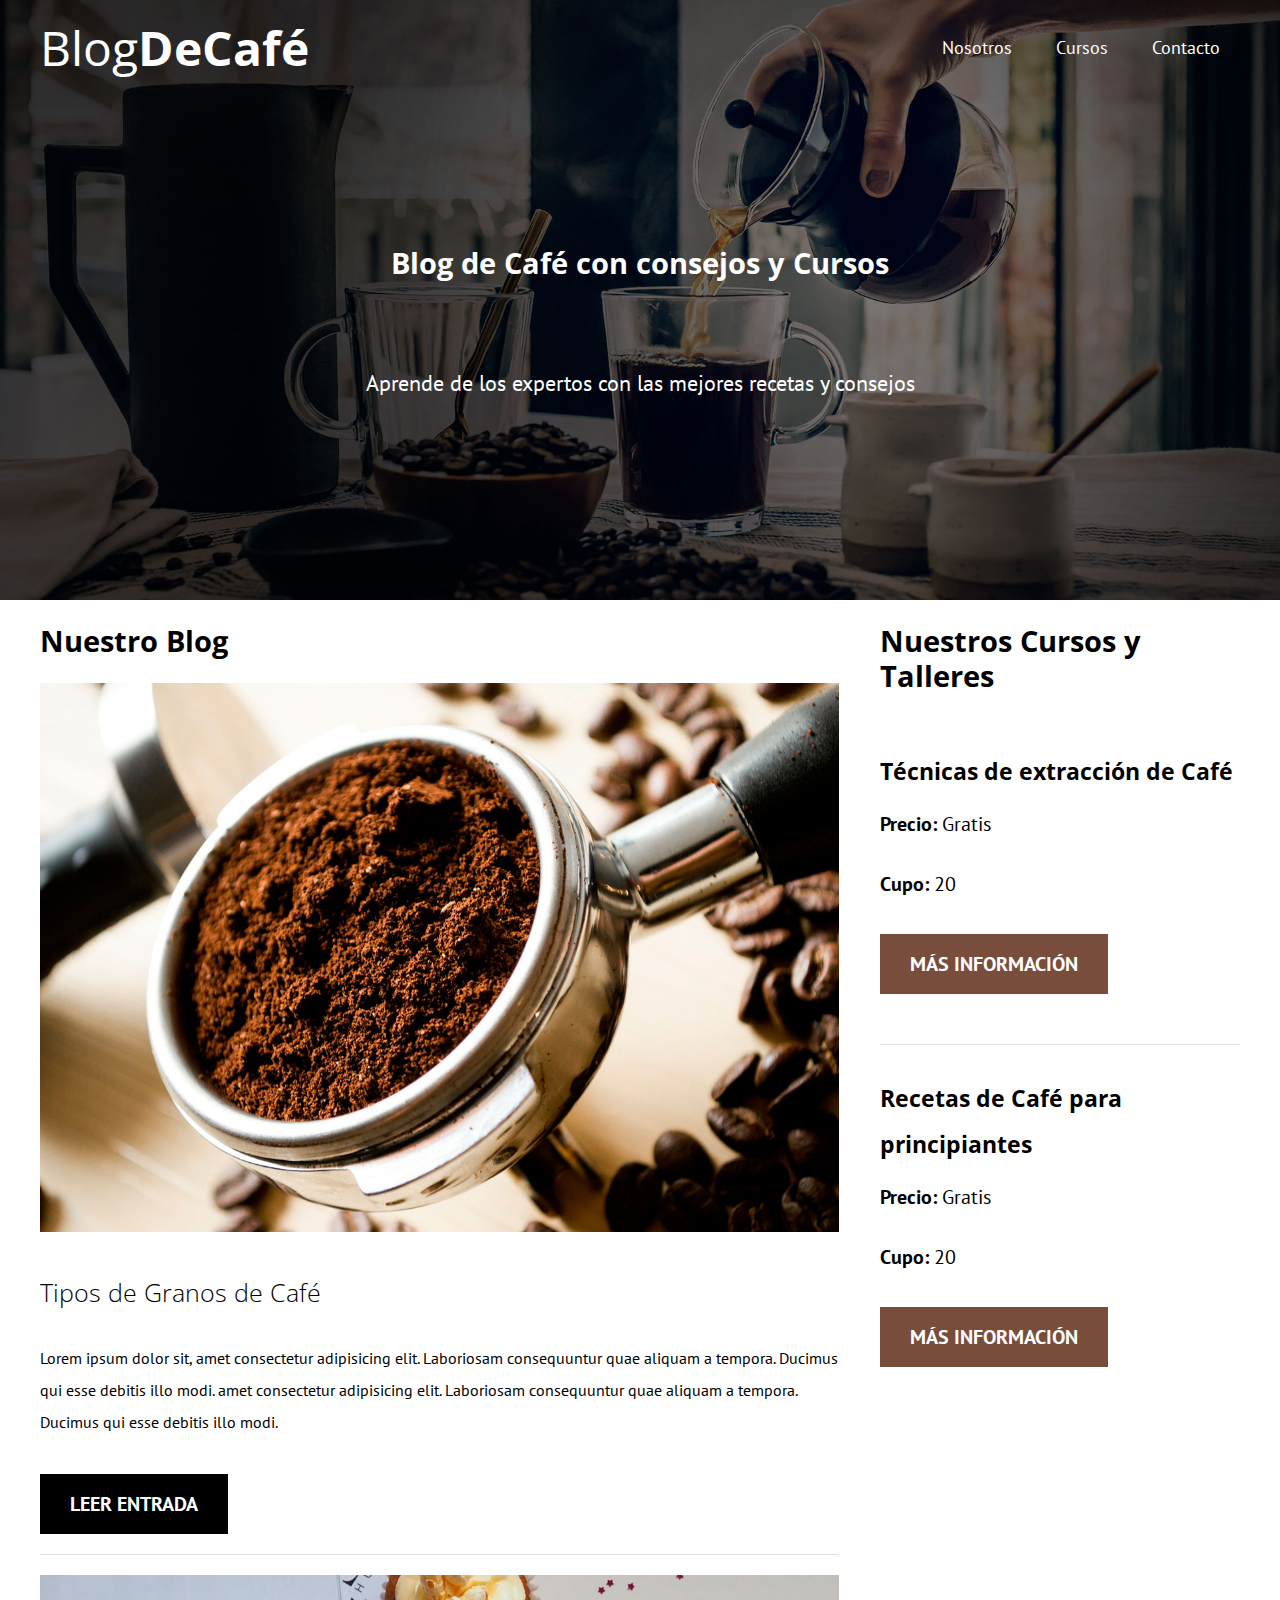
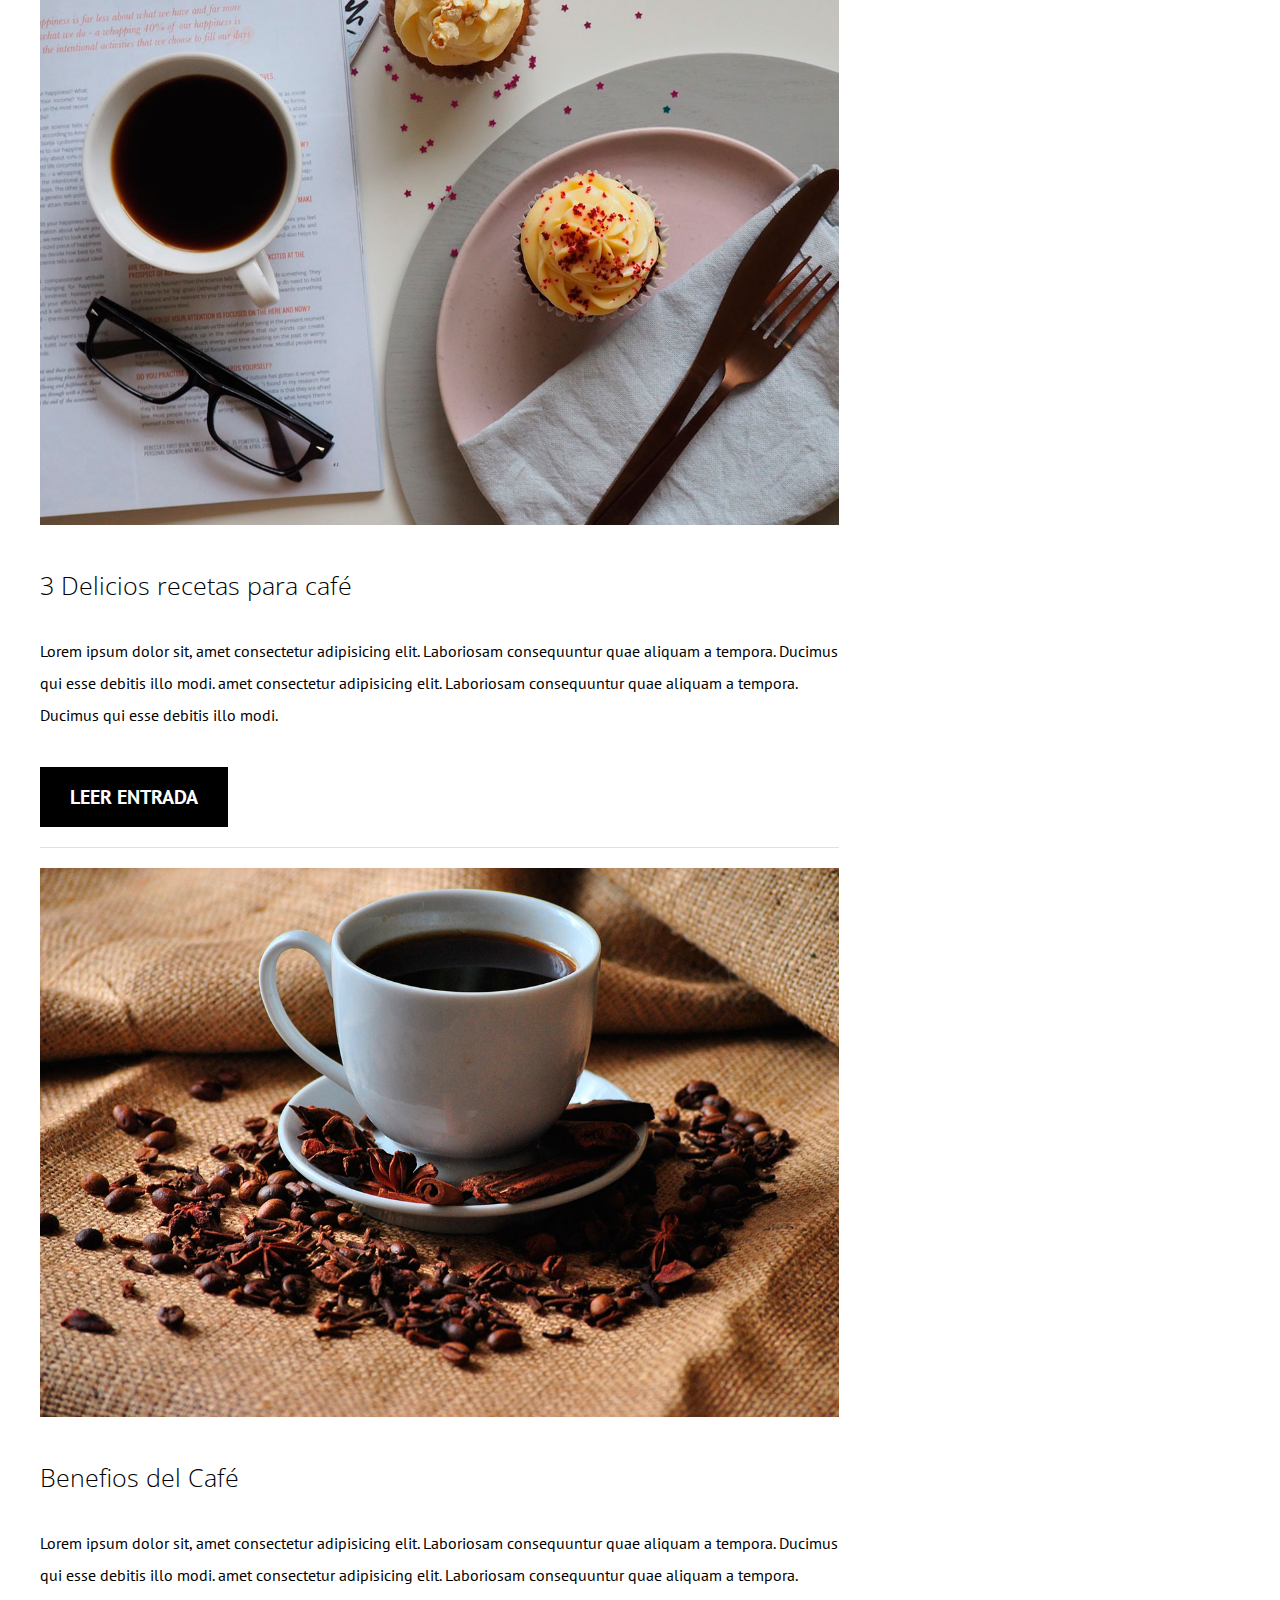
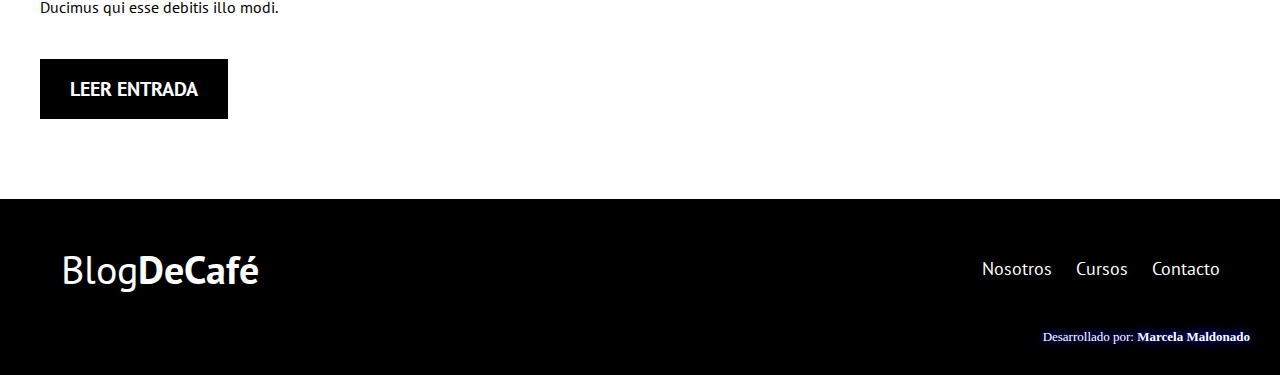
<file: index.html>
<!DOCTYPE html>
<html lang="en">
<head>
    <meta charset="UTF-8">
    <meta name="viewport" content="width=device-width, initial-scale=1.0">
    <meta http-equiv="X-UA-Compatible" content="ie=edge">
    <title>Blog de Café</title>
    <link href="https://fonts.googleapis.com/css?family=Open+Sans|PT+Sans:400,700&display=swap" rel="stylesheet">
    <link rel="stylesheet" href="css/normalize.css">
    <link rel="stylesheet" href="css/style.css">
</head>
<body>

    <header class="site_header">
      <div class="contenedor">
          <div class="barra">
            <a href="/">
                <h1 class="no_margin">Blog<span>DeCafé</span></h1>
                </a>
            <nav class="navegacion">
                <a href="nosotros.html">Nosotros</a>
                <a href="cursos.html">Cursos</a>
                <a href="contacto.html">Contacto</a>
            </nav>
          </div> <!--barra-->
          <div class="texto_header">
              <h2 class="no_margin">Blog de Café con consejos y Cursos</h2>
              <p class="no_margin">Aprende de los expertos con las mejores recetas y consejos</p>
          </div>
      </div> <!--contenedor-->  
    </header>

<div class="contenido_principal contenedor">
    <main class="blog">
        <h2>Nuestro Blog</h2>
        <article class="entrada_blog">
            <div class="imagen">
                <img src="img/blog1.jpg" alt="imagen blog 1">
            </div> <!--imagen-->
            <div class="contenido_blog">
                <h3>Tipos de Granos de Café</h3>
                <p>Lorem ipsum dolor sit, amet consectetur adipisicing elit. Laboriosam consequuntur quae aliquam a tempora. Ducimus qui esse debitis illo modi. amet consectetur adipisicing elit. Laboriosam consequuntur quae aliquam a tempora. Ducimus qui esse debitis illo modi.</p>
                <a href="entrada.html" class="btn btn_primario">Leer Entrada</a>
            </div>
        </article>

        <article class="entrada_blog">
                <div class="imagen">
                    <img src="img/blog2.jpg" alt="imagen blog 1">
                </div> <!--imagen-->
                <div class="contenido_blog">
                    <h3>3 Delicios recetas para café</h3>
                    <p>Lorem ipsum dolor sit, amet consectetur adipisicing elit. Laboriosam consequuntur quae aliquam a tempora. Ducimus qui esse debitis illo modi. amet consectetur adipisicing elit. Laboriosam consequuntur quae aliquam a tempora. Ducimus qui esse debitis illo modi.</p>
                    <a href="entrada.html" class="btn btn_primario">Leer Entrada</a>
                </div>
            </article>

            <article class="entrada_blog">
                    <div class="imagen">
                        <img src="img/blog3.jpg" alt="imagen blog 1">
                    </div> <!--imagen-->
                    <div class="contenido_blog">
                        <h3>Benefios del Café</h3>
                        <p>Lorem ipsum dolor sit, amet consectetur adipisicing elit. Laboriosam consequuntur quae aliquam a tempora. Ducimus qui esse debitis illo modi. amet consectetur adipisicing elit. Laboriosam consequuntur quae aliquam a tempora. Ducimus qui esse debitis illo modi.</p>
                        <a href="entrada.html" class="btn btn_primario">Leer Entrada</a>
                    </div>
                </article>
    </main>
    <aside class="cursos">
        <h2>Nuestros Cursos y Talleres</h2>

        <ul class="cursos_lista">
          <li class="curso">
            <h4 class="no_margin">Técnicas de extracción de Café</h4>
            <p class="no_margin">Precio: <span>Gratis</span></p>
            <p class="no_margin">Cupo: <span>20</span></p>
            <a href="cursos.html" class="btn btn_secundario">Más Información</a>
        </li>
        <li class="curso">
                <h4 class="no_margin">Recetas de Café para principiantes</h4>
                <p class="no_margin">Precio: <span>Gratis</span></p>
                <p class="no_margin">Cupo: <span>20</span></p>
                <a href="cursos.html" class="btn btn_secundario">Más Información</a>
            </li>

        </ul>
    </aside>
</div> <!--Contenido principal-->

<footer class="site_footer">
    <div class="contenedor">
        <div class="barra">
            <p class="no_margin">Blog<span>DeCafé</span></p>

            <nav class="navegacion">
                <a href="nosotros.html">Nosotros</a>
                <a href="cursos.html">Cursos</a>
                <a href="contacto.html">Contacto</a>
            </nav>
        </div>
   
     </div>
     <div class="firma">
        <p class="no_margin">Desarrollado por: <span>Marcela Maldonado</span></p>
   </div>
</footer>
</body>
</html>
</file>
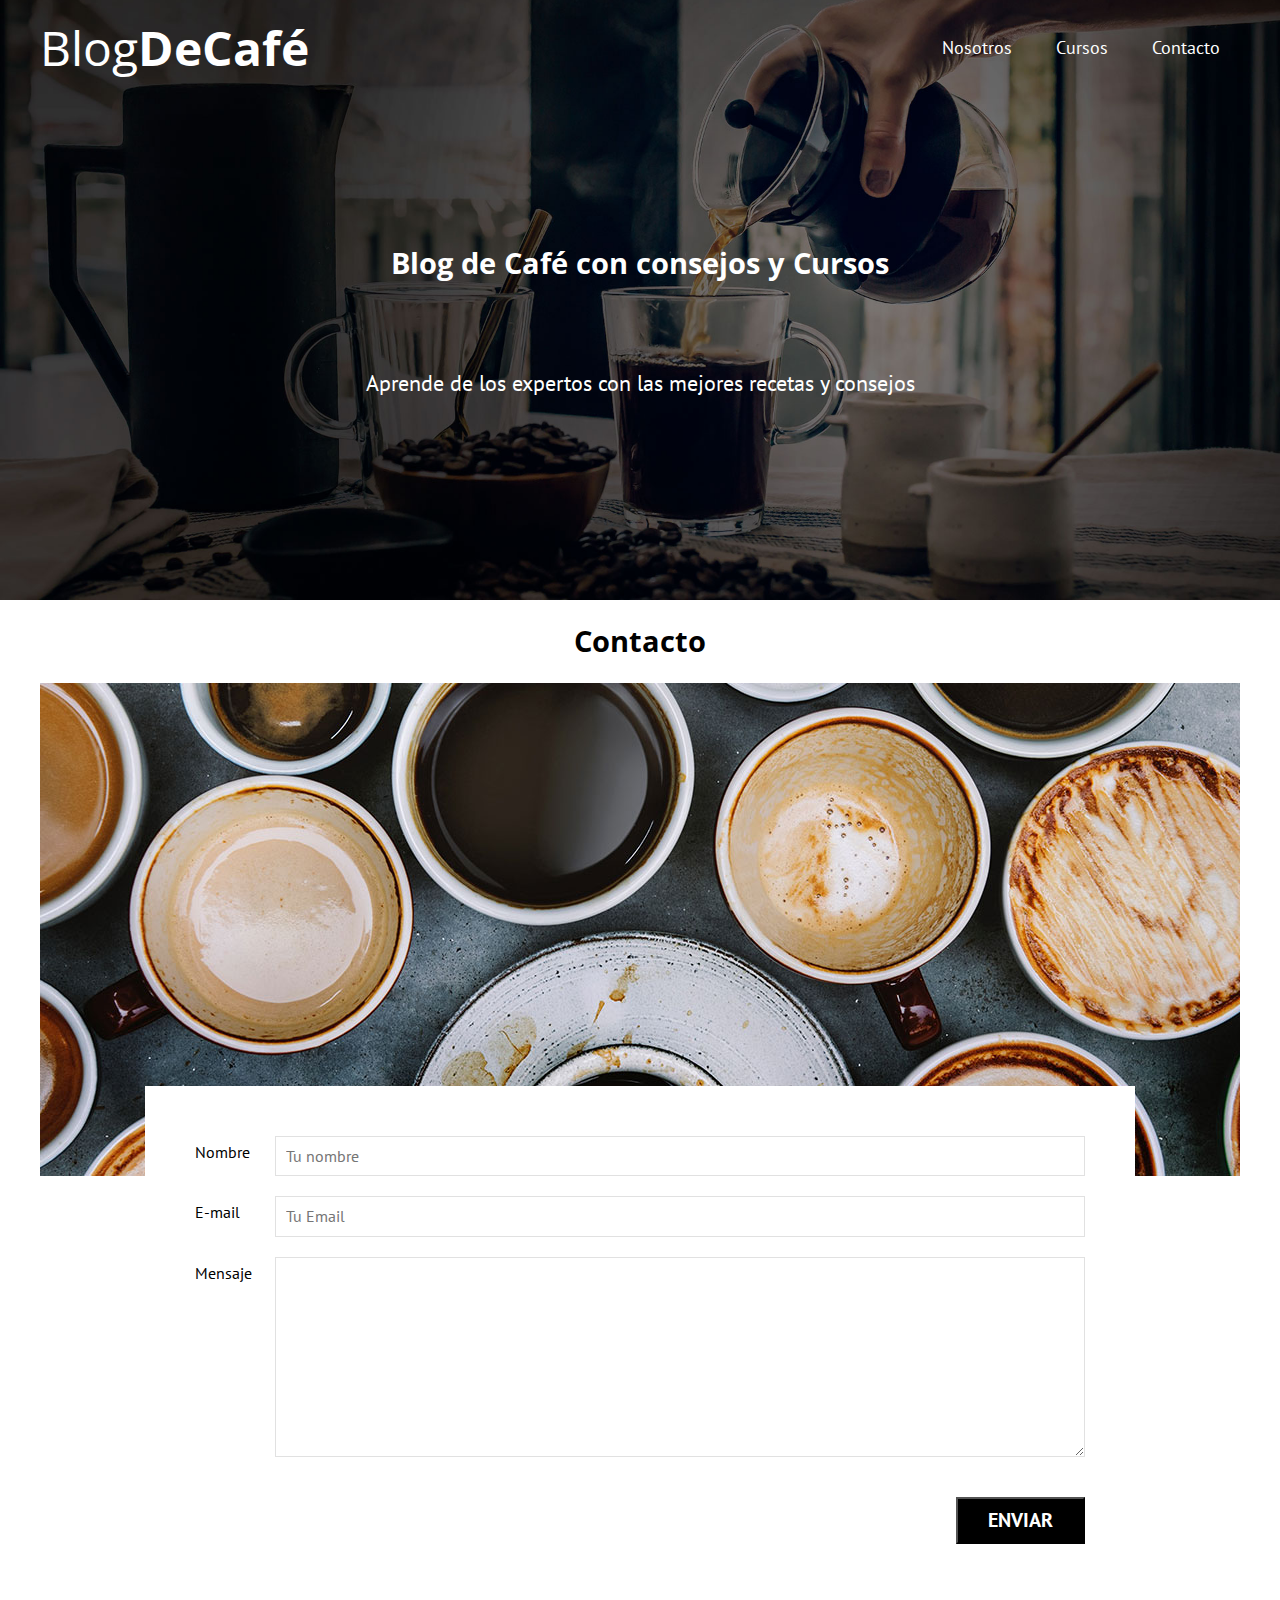
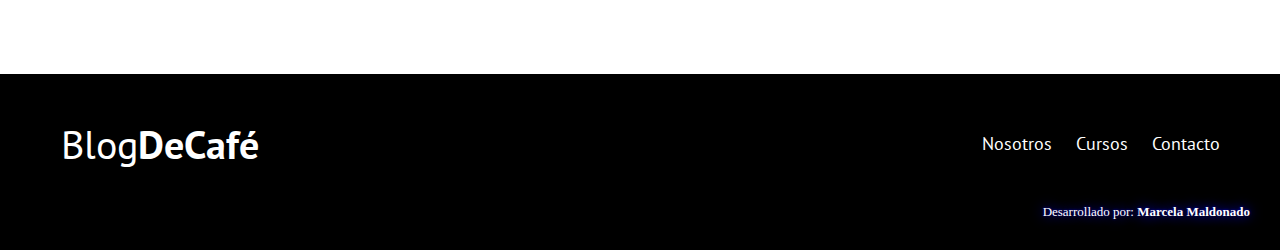
<file: contacto.html>
<!DOCTYPE html>
<html lang="en">
<head>
    <meta charset="UTF-8">
    <meta name="viewport" content="width=device-width, initial-scale=1.0">
    <meta http-equiv="X-UA-Compatible" content="ie=edge">
    <title>Contacto</title>
    <link href="https://fonts.googleapis.com/css?family=Open+Sans|PT+Sans:400,700&display=swap" rel="stylesheet">
    <link rel="stylesheet" href="css/normalize.css">
    <link rel="stylesheet" href="css/style.css">
</head>
<body>

<header class="site_header">
      <div class="contenedor">
          <div class="barra">
            <a href="/">
                <h1 class="no_margin">Blog<span>DeCafé</span></h1>
                </a>
            <nav class="navegacion">
                <a href="nosotros.html">Nosotros</a>
                <a href="cursos.html">Cursos</a>
                <a href="contacto.html">Contacto</a>
            </nav>
          </div> <!--barra-->
          <div class="texto_header">
              <h2 class="no_margin">Blog de Café con consejos y Cursos</h2>
              <p class="no_margin">Aprende de los expertos con las mejores recetas y consejos</p>
          </div>
      </div> <!--contenedor-->  
</header>

<main class="contenedor">
    <h2 class="centrar_texto">Contacto</h2>

    <div class="grid centrar_columnas">
        <div class="columnas-12">
            <img src="img/contacto.jpg" alt="imagen contacto">
        </div>
        <div class="columnas-10 formulario_contacto">
            <form action="#">
             <div class="campo">
                <label for="nombre">Nombre</label>
                <input type="text" id="nombre" placeholder="Tu nombre">
             </div>
             <div class="campo">
                 <label for="email">E-mail</label>
                 <input type="email" id="email" placeholder="Tu Email">
            </div>
            <div class="campo mensaje">
                <label for="mensaje">Mensaje</label>
                <textarea id="mensaje"></textarea>
            </div>
                <div class="campo enviar">
                   <input type="submit" value="Enviar" class="btn btn_primario">
                </div>
            </form>
        </div>
    </div>
</main>



<footer class="site_footer">
    <div class="contenedor">
        <div class="barra">
            <p class="no_margin">Blog<span>DeCafé</span></p>

            <nav class="navegacion">
                <a href="nosotros.html">Nosotros</a>
                <a href="cursos.html">Cursos</a>
                <a href="contacto.html">Contacto</a>
            </nav>
        </div>
   
     </div>
     <div class="firma">
        <p class="no_margin">Desarrollado por: <span>Marcela Maldonado</span></p>
   </div>
</footer>
</body>
</html>
</file>
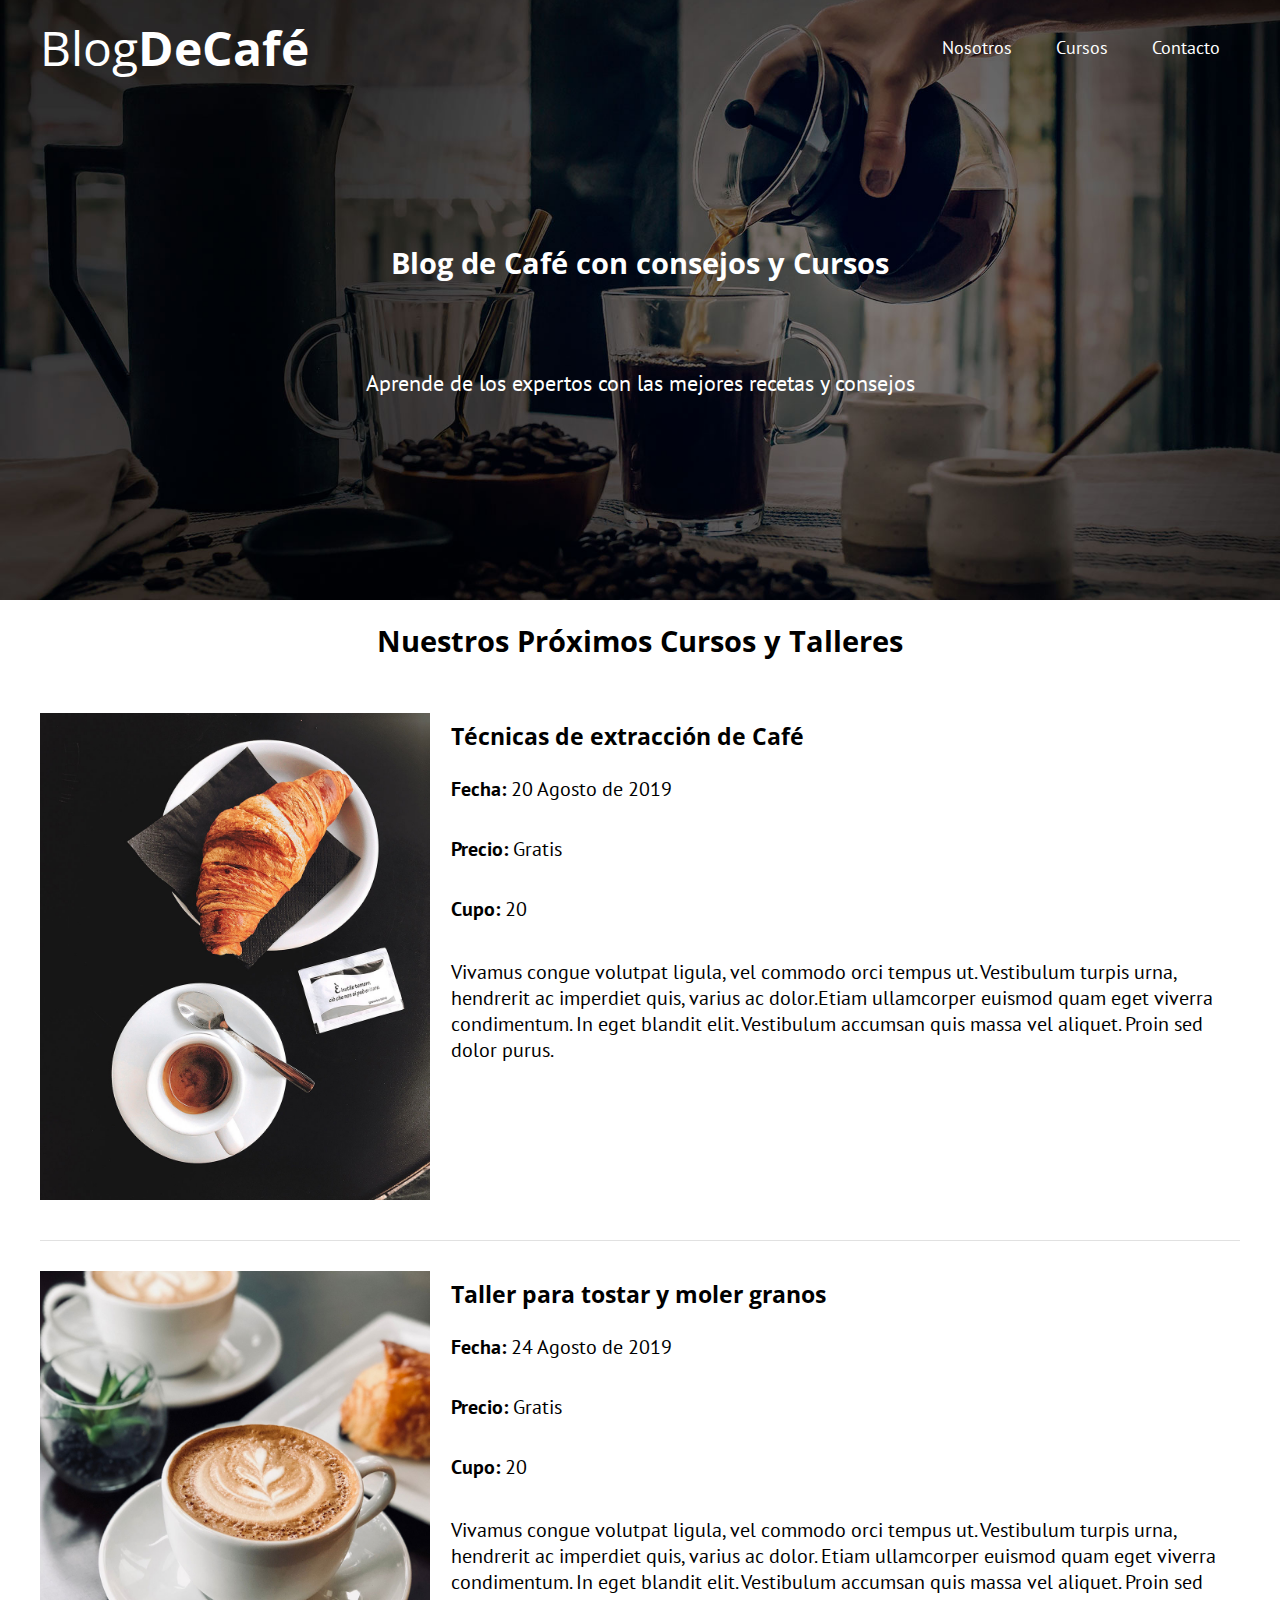
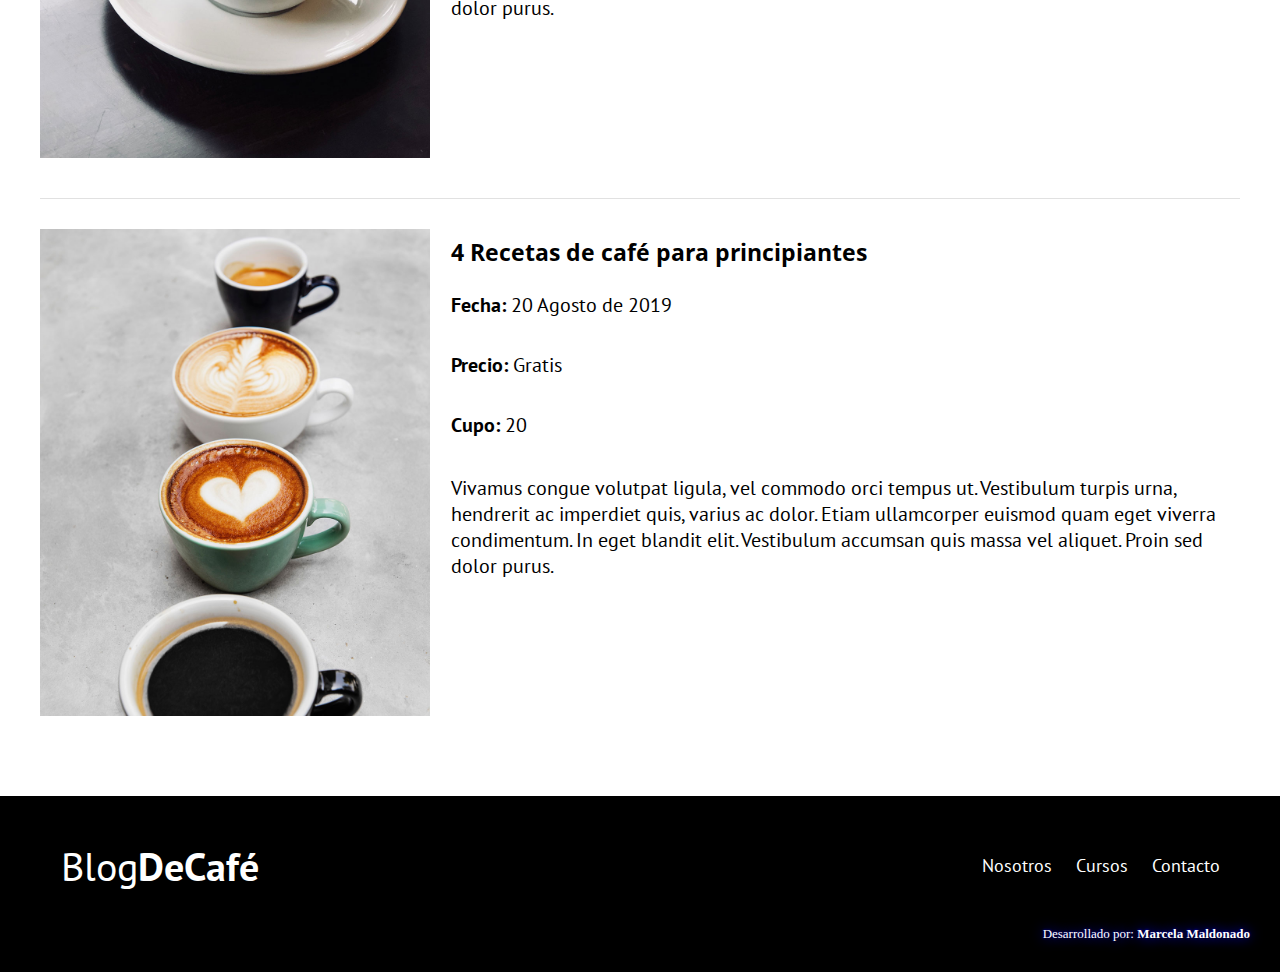
<file: cursos.html>
<!DOCTYPE html>
<html lang="en">
<head>
    <meta charset="UTF-8">
    <meta name="viewport" content="width=device-width, initial-scale=1.0">
    <meta http-equiv="X-UA-Compatible" content="ie=edge">
    <title>Cursos</title>
    <link href="https://fonts.googleapis.com/css?family=Open+Sans|PT+Sans:400,700&display=swap" rel="stylesheet">
    <link rel="stylesheet" href="css/normalize.css">
    <link rel="stylesheet" href="css/style.css">
</head>
<body>
    <header class="site_header">
      <div class="contenedor">
          <div class="barra">
            <a href="/">
                <h1 class="no_margin">Blog<span>DeCafé</span></h1>
                </a>
            <nav class="navegacion">
                <a href="nosotros.html">Nosotros</a>
                <a href="cursos.html">Cursos</a>
                <a href="contacto.html">Contacto</a>
            </nav>
          </div> <!--barra-->
          <div class="texto_header">
              <h2 class="no_margin">Blog de Café con consejos y Cursos</h2>
              <p class="no_margin">Aprende de los expertos con las mejores recetas y consejos</p>
          </div>
      </div> <!--contenedor-->  
    </header>
    
<main class="contenedor">
    <h2 class="centrar_texto">Nuestros Próximos Cursos y Talleres</h2>
    <article class="curso grid">
        <div class="columnas-4">
            <img src="img/curso1.jpg" alt="imagen curso">         
        </div>
        <div class="columnas-8">
            <h4 class="no_margin">Técnicas de extracción de Café</h4>
            <p class="no_margin">Fecha: <span>20 Agosto de 2019</span></p>
            <p class="no_margin">Precio: <span>Gratis</span></p>
            <p class="no_margin">Cupo: <span>20</span></p>
            <p class="descripcion_curso">Vivamus congue volutpat ligula, vel commodo orci tempus ut. Vestibulum turpis urna, hendrerit ac imperdiet quis, varius ac dolor.Etiam ullamcorper euismod quam eget  viverra condimentum. In eget blandit elit. Vestibulum accumsan quis massa vel aliquet. Proin sed dolor purus.</p>
        </div>
    </article>

    <article class="curso grid">
        <div class="columnas-4">
            <img src="img/curso2.jpg" alt="imagen curso">         
        </div>
        <div class="columnas-8">
            <h4 class="no_margin">Taller para tostar y moler granos</h4>
            <p class="no_margin">Fecha: <span>24 Agosto de 2019</span></p>
            <p class="no_margin">Precio: <span>Gratis</span></p>
            <p class="no_margin">Cupo: <span>20</span></p>
            <p class="descripcion_curso">Vivamus congue volutpat ligula, vel commodo orci tempus ut. Vestibulum turpis urna, hendrerit ac imperdiet quis, varius ac dolor. Etiam ullamcorper euismod quam eget  viverra condimentum. In eget blandit elit. Vestibulum accumsan quis massa vel aliquet. Proin sed dolor purus.</p>
        </div>
    </article>

    <article class="curso grid">
        <div class="columnas-4">
            <img src="img/curso3.jpg" alt="imagen curso">         
        </div>
        <div class="columnas-8">
            <h4 class="no_margin">4 Recetas de café para principiantes</h4>
            <p class="no_margin">Fecha: <span>20 Agosto de 2019</span></p>
            <p class="no_margin">Precio: <span>Gratis</span></p>
            <p class="no_margin">Cupo: <span>20</span></p>
            <p class="descripcion_curso">Vivamus congue volutpat ligula, vel commodo orci tempus ut. Vestibulum turpis urna, hendrerit ac imperdiet quis, varius ac dolor. Etiam ullamcorper euismod quam eget  viverra condimentum. In eget blandit elit. Vestibulum accumsan quis massa vel aliquet. Proin sed dolor purus.</p>
        </div>
    </article>
</main>




<footer class="site_footer">
        <div class="contenedor">
            <div class="barra">
                <p class="no_margin">Blog<span>DeCafé</span></p>
    
                <nav class="navegacion">
                    <a href="nosotros.html">Nosotros</a>
                    <a href="cursos.html">Cursos</a>
                    <a href="contacto.html">Contacto</a>
                </nav>
            </div>
       
         </div>
         <div class="firma">
            <p class="no_margin">Desarrollado por: <span>Marcela Maldonado</span></p>
       </div>
</footer>
</body>
</html>
</file>
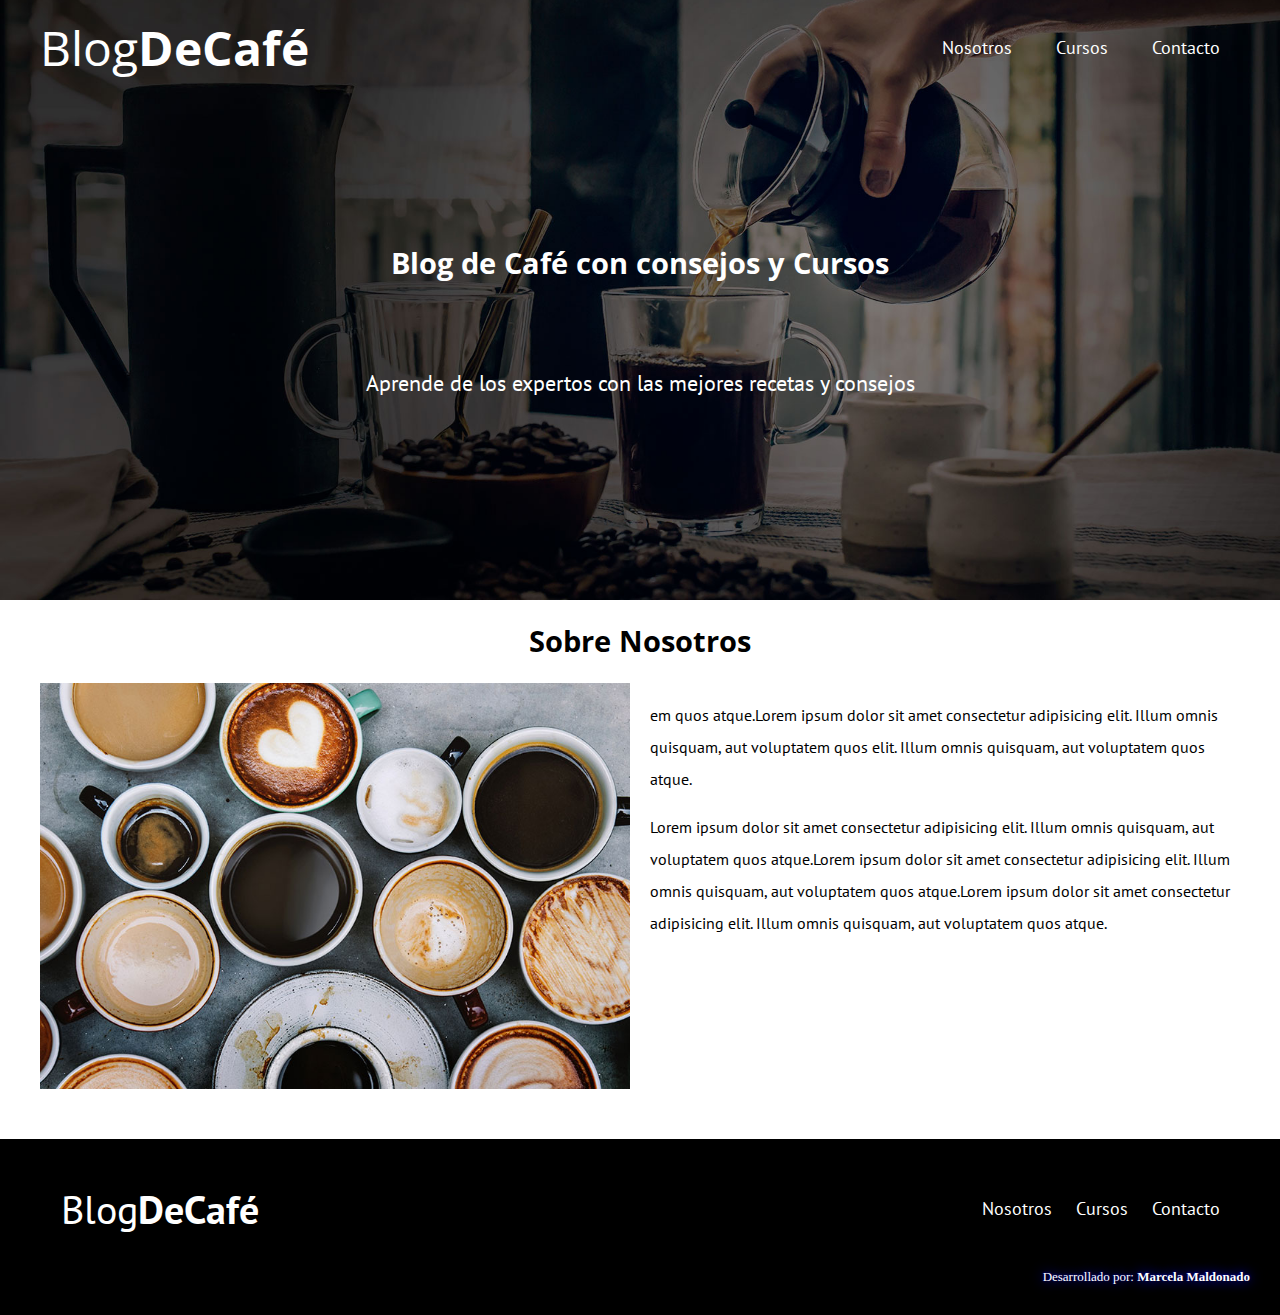
<file: nosotros.html>
<!DOCTYPE html>
<html lang="en">
<head>
    <meta charset="UTF-8">
    <meta name="viewport" content="width=device-width, initial-scale=1.0">
    <meta http-equiv="X-UA-Compatible" content="ie=edge">
    <title>Nosotros</title>
    <link href="https://fonts.googleapis.com/css?family=Open+Sans|PT+Sans:400,700&display=swap" rel="stylesheet">
    <link rel="stylesheet" href="css/normalize.css">
    <link rel="stylesheet" href="css/style.css">
</head>
<body>
    <header class="site_header">
      <div class="contenedor">
          <div class="barra">
            <a href="/">
                <h1 class="no_margin">Blog<span>DeCafé</span></h1>
                </a>
            <nav class="navegacion">
                <a href="nosotros.html">Nosotros</a>
                <a href="cursos.html">Cursos</a>
                <a href="contacto.html">Contacto</a>
            </nav>
          </div> <!--barra-->
          <div class="texto_header">
              <h2 class="no_margin">Blog de Café con consejos y Cursos</h2>
              <p class="no_margin">Aprende de los expertos con las mejores recetas y consejos</p>
          </div>
      </div> <!--contenedor-->  
    </header>
    
<main class="contenedor">
    <h2 class="centrar_texto">Sobre Nosotros</h2>
    <div class="grid">
        <div class="columnas-6">
        <img src="img/nosotros.jpg" alt="imagen nosotros">
        </div>
        <div class="columnas-6">
        <p>em quos atque.Lorem ipsum dolor sit amet consectetur adipisicing elit. Illum omnis quisquam, aut voluptatem quos elit. Illum omnis quisquam, aut voluptatem quos atque.</p>

        <p>Lorem ipsum dolor sit amet consectetur adipisicing elit. Illum omnis quisquam, aut voluptatem quos atque.Lorem ipsum dolor sit amet consectetur adipisicing elit. Illum omnis quisquam, aut voluptatem quos atque.Lorem ipsum dolor sit amet consectetur adipisicing elit. Illum omnis quisquam, aut voluptatem quos atque.</p>
        </div>
    </div>
</main>

<footer class="site_footer">
        <div class="contenedor">
            <div class="barra">
                <p class="no_margin">Blog<span>DeCafé</span></p>
    
                <nav class="navegacion">
                    <a href="nosotros.html">Nosotros</a>
                    <a href="cursos.html">Cursos</a>
                    <a href="contacto.html">Contacto</a>
                </nav>
            </div>
       
         </div>
         <div class="firma">
            <p class="no_margin">Desarrollado por: <span>Marcela Maldonado</span></p>
       </div>
</footer>
</body>
</html>
</file>
<file: css/style.css>
/* apply a natural box layout model to all elements, but allowing components to change */
html {
    box-sizing: border-box;
    font-size: 62.5%; /** 1rem = 10px **/
  }
  *, *:before, *:after {
    box-sizing: inherit;
  }
  body{
    font-family: 'PT Sans', sans-serif;
    font-size: 1.6rem;
    line-height: 2;
  }
  
  
  /*=============================================
  =            Globales            =
  =============================================*/
.contenedor{
    max-width: 1200px;
    margin: 0 auto;
    width: 95%;
}
h1, h2, h3, h4 {
    font-family: 'Open Sans', sans-serif;
}
h1 {
font-size: 4.8rem;
    }
h2 {
font-size: 2.9rem;
line-height: 1.2;
    } 
h3 {
    font-size: 2.5rem;
    font-weight: 100;
}
h4 {
    font-size: 2.3rem;
    line-height: 2;
    }
img {
    max-width: 100%; /** hace que las imagenes se adapten al contenedor **/
}

  /*=====  End of Globales  ======*/
  
  
  /*=============================================
  =            UTILIDADES            =
  =============================================*/
.centrar_texto{
    text-align: center;
} 
.no_margin{
    margin: 0;
}
/** GRID**/
/** para que la imagen y el texto se posicionen uno al lado del otro **/ 

@media (min-width: 768px) { 
    .grid {
        display: flex;
        justify-content: space-between;
        flex-wrap: wrap; /** para que los elementos se posicionen debajo **/
    }
    .centrar_columnas {
        justify-content: center;
    }
    .columnas-4 {
    flex: 0 0 calc(33.3% - 1rem);
    }
    .columnas-6 {
        flex: 0 0 calc(50% - 1rem);
    }
}
    .columnas-8 {
        flex: 0 0 calc(66.6% - 1rem);
    }
    .columnas-10 {
        flex: 0 0 calc(83.3% - 1rem)
    }
    .columnas-12 {
        flex: 0 0 100%;
    }
  /*=====  End of UTILIDADES  ======*/
  
  
  /*=============================================
  =            BOTONES            =
  =============================================*/
.btn {
display: block;
text-align: center;
padding: 1rem 3rem;
margin: 2rem 0;
color: #ffffff;
text-decoration: none;
font-family: 'PT Sans', sans-serif;
font-weight: 700;
text-transform: uppercase;
font-size: 2rem;
flex: 0 0 100%; /** esto permite que el hijo crezca **/
}
.btn:hover {
    cursor: pointer;
}
@media (min-width: 768px) {
    .btn{
     display: inline-block;
     flex: 0 0 auto; /** el boton crece y ocupa todo el espacio **/   
    }
}
.btn_primario {
background-color: black;
}
.btn_secundario {
background-color: #784d3c;
}
  
  
  /*=====  End of BOTONES  ======*/
  
  
  
  /*=============================================
  =            HEADER            =
  =============================================*/
  
  /*----------  MEDIA QUERYS  ----------*/
@media(min-width:768px) {
.barra {
        display: flex;
        justify-content: space-between;
        align-items: center;
    }
}

 .site_header{
background-image: url(../img/banner.jpg);
background-repeat: no-repeat;
background-position: center center;
background-size: cover;
height: 60rem;
  }
.site_header h1 {
    text-align: center;
    font-weight: 400;
}
.site_header h1 span{
    font-weight: 700;
}
.site_header a{
    color: #ffffff;
    text-decoration: none;
    padding-right: 2rem;
}
 
 /*----------  Navegacion  ----------*/
 .navegacion a {
     text-align: center;
     display: block;
     font-size: 1.8rem;
     color: #ffffff;
     text-decoration: none;
 }
 a:hover {
    color: mediumturquoise;
}
@media (min-width: 768px) {
    .navegacion a {
        display: inline;
        margin-right: 2rem;
       
    }
    .navegacion a:last-of-type{
        margin: 0;
    }
}

 /*----------  header texto  ----------*/
 .texto_header {
color: #ffffff;
text-align: center;
margin-top: 5rem;
 }
 @media (min-width: 768px) {
     .texto_header{
        margin-top: 15rem; 
     }
 }
 .texto_header p {
     font-size: 2.2rem;
     margin-top: 8rem;
 }
 
  /*=====  End of HEADER  ======*/
  
  
  /*=============================================
  =            CONTENIDO PRINCIPAL           =
  =============================================*/
.contenido_principal{
      display: flex;
      flex-wrap: wrap;
}
.blog,
.cursos{
    flex: 0 0 100%;
}
  
.cursos { /** para q muestre a cursos primero **/
    order: -1;
}
@media (min-width: 768px) {
    .contenido_principal{
        justify-content: space-between;
    }
    .blog {
flex-basis: 66.6%;
    }
    .cursos {
flex-basis: calc(33.3% - 4rem);
order: 2;
    }
}

.entrada_blog{
    margin-bottom: 2rem;
    border-bottom: 1px solid #e1e1e1;
}
.entrada_blog:last-of-type{
    border: none;
}
  /*=====  End of CONTENIDO PRINCIPAL  ======*/
  
  
  /*=============================================
  =            CURSOS SIDEBAR            =
  =============================================*/
  .cursos_lista{
      padding: 0;
      list-style: none;
  }
  .curso {
      padding-top: 3rem;
      padding-bottom: 3rem;
      border-bottom: 1px solid #e1e1e1;
  }
  .curso:last-of-type{
      border-bottom: none;
  }
  .curso p{
      font-family: 'PT Sans', sans-serif;
      font-weight: 700;
      font-size: 2rem;
      line-height: 2.7;
  }
  .curso p span {
      font-weight: 400;
      line-height: 3;
  }
  .curso p.descripcion_curso {
    font-weight: 300; 
    line-height: 1.3; 
  }
  /*=====  End of CURSOS SIDEBAR  ======*/
  

/*=============================================
=            CONTACTO            =
=============================================*/
.formulario_contacto {
    background-color: #ffffff;
    padding: 5rem;
}
@media (min-width: 768px) {
    .formulario_contacto {
        margin-top: -10rem;
    }
}
.formulario_contacto .campo { /** para q se coloquen el label por un lado y el input para el otro **/
    display: flex;
    justify-content: space-between;
    margin-bottom: 2rem;
}
.formulario_contacto .campo label {
    flex: 0 0 8rem;
}
.formulario_contacto .campo input:not([type="submit"]),
.formulario_contacto textarea {
    flex: 1rem; /** tome todo el espacio disponible **/
    border: 1px solid #e1e1e1;
    padding: 1rem;
}
.formulario_contacto textarea {
    height: 20rem;
}
.formulario_contacto .enviar {
    display: flex;
    justify-content: flex-end;
}
/*=====  End of CONTACTO  ======*/


/*=============================================
=            FOOTER            =
=============================================*/
.site_footer {
    background-color: black;
    padding: 3rem;
    margin-top: 4rem;
}
.site_footer p {
    color: #ffffff;
    font-size: 4rem;
    font-weight: 400;
    font-family: 'PT Sans' sans-serif;
    text-align: center;
}
.site_footer p span {
    font-weight: 700;
    text-shadow: #ffffff;
}
.site_footer .firma p {
   margin: 2rem 0 0 0;
   text-shadow: 1px 1px 2px black, 0 0 1em blue, 0 0 0.2em blue;
   color: white;
   font: 1.3rem Georgia, "Bitstream Charter", "URW Bookman L", "Century Schoolbook L", serif;
}
@media (min-width: 768px) {
    .firma p {
        text-align: right;
    }
}
/*=====  End of FOOTER  ======*/























  
  /*=============================================
  =            OPCIONAL DISEÑO            =
  =============================================
  .entrada_blog {
      display: flex;
      justify-content: space-between;
      align-items: center;
      border: 1px solid #ffffff;
      background-color: rgba(253, 221, 202,.2)
  }
  .entrada_blog .imagen {
      flex: 0 0 40%;
  }
  .entrada_blog .contenido_blog {
      flex: 0 0 calc(60% - 2rem)
  }
 .imagen{
     margin-left: 1rem;
 }
  
  =====  End of OPCIONAL DISEÑO  ======*/
</file>
